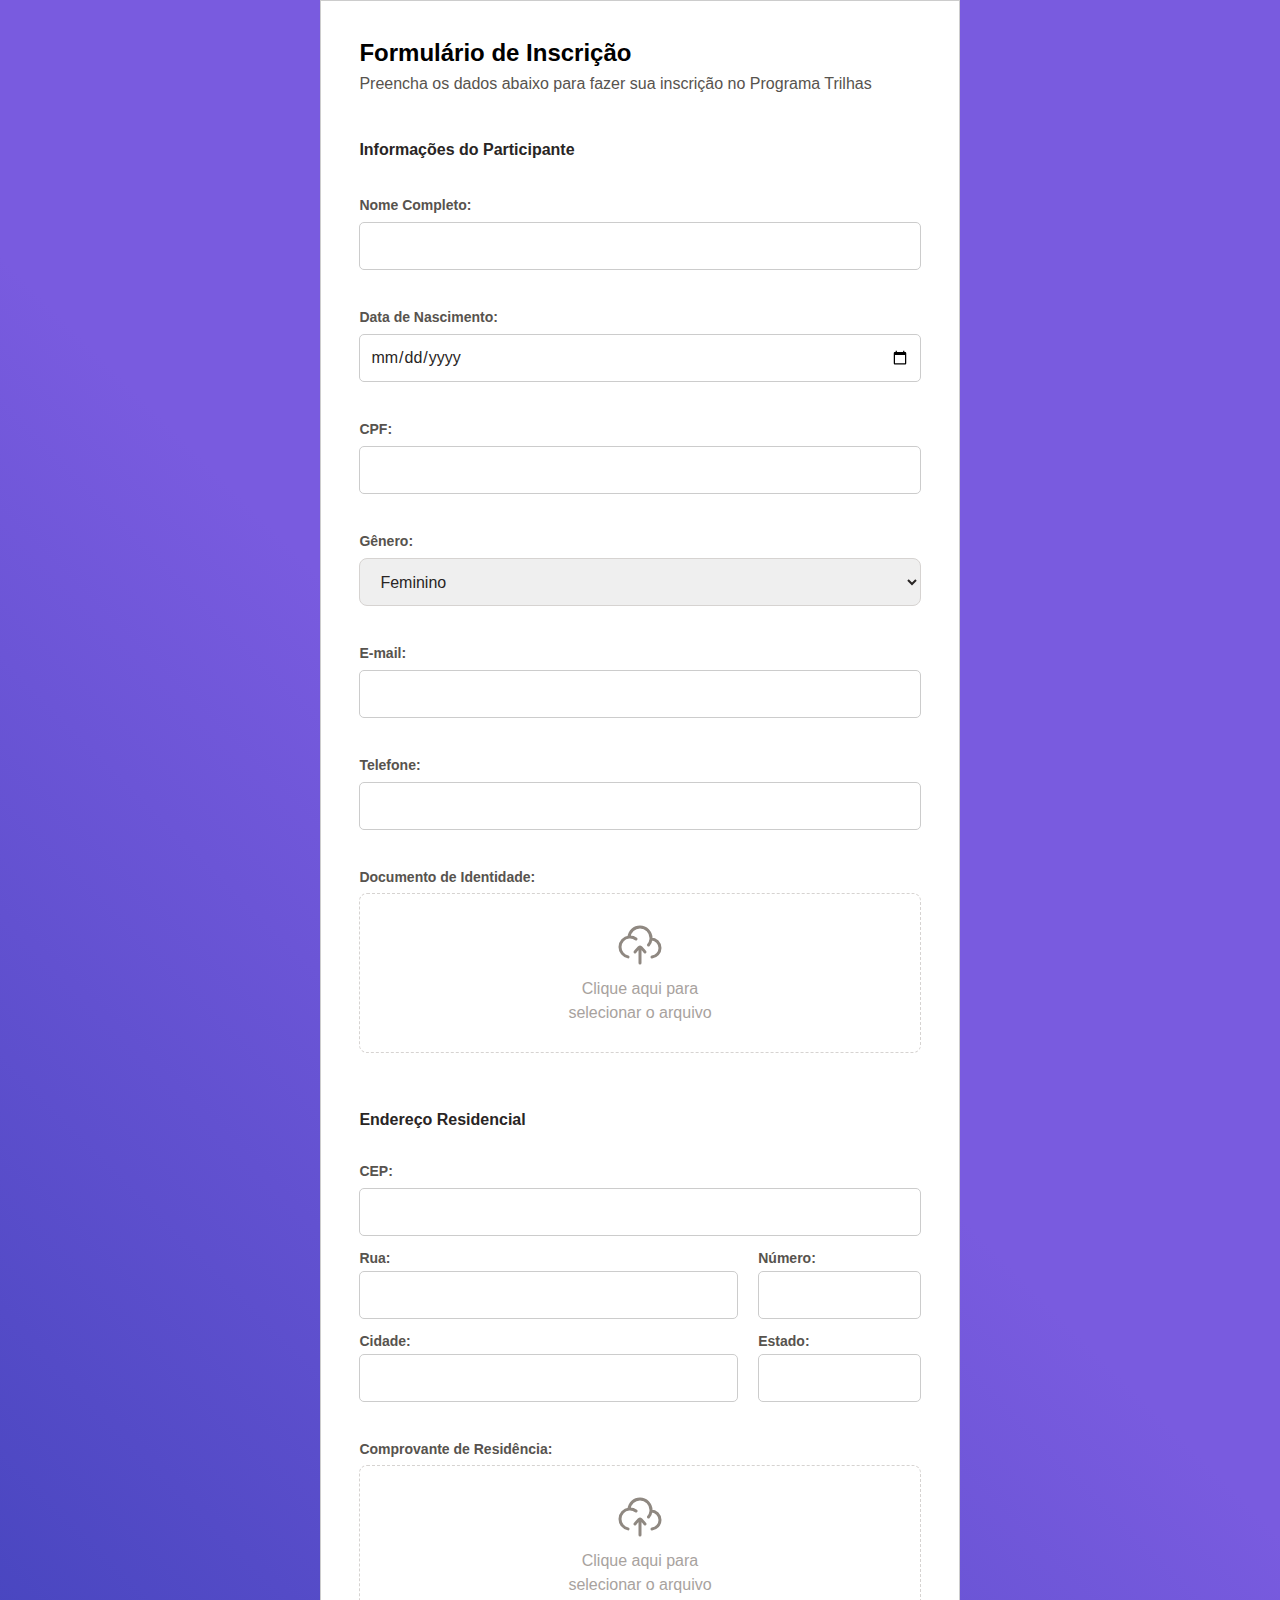
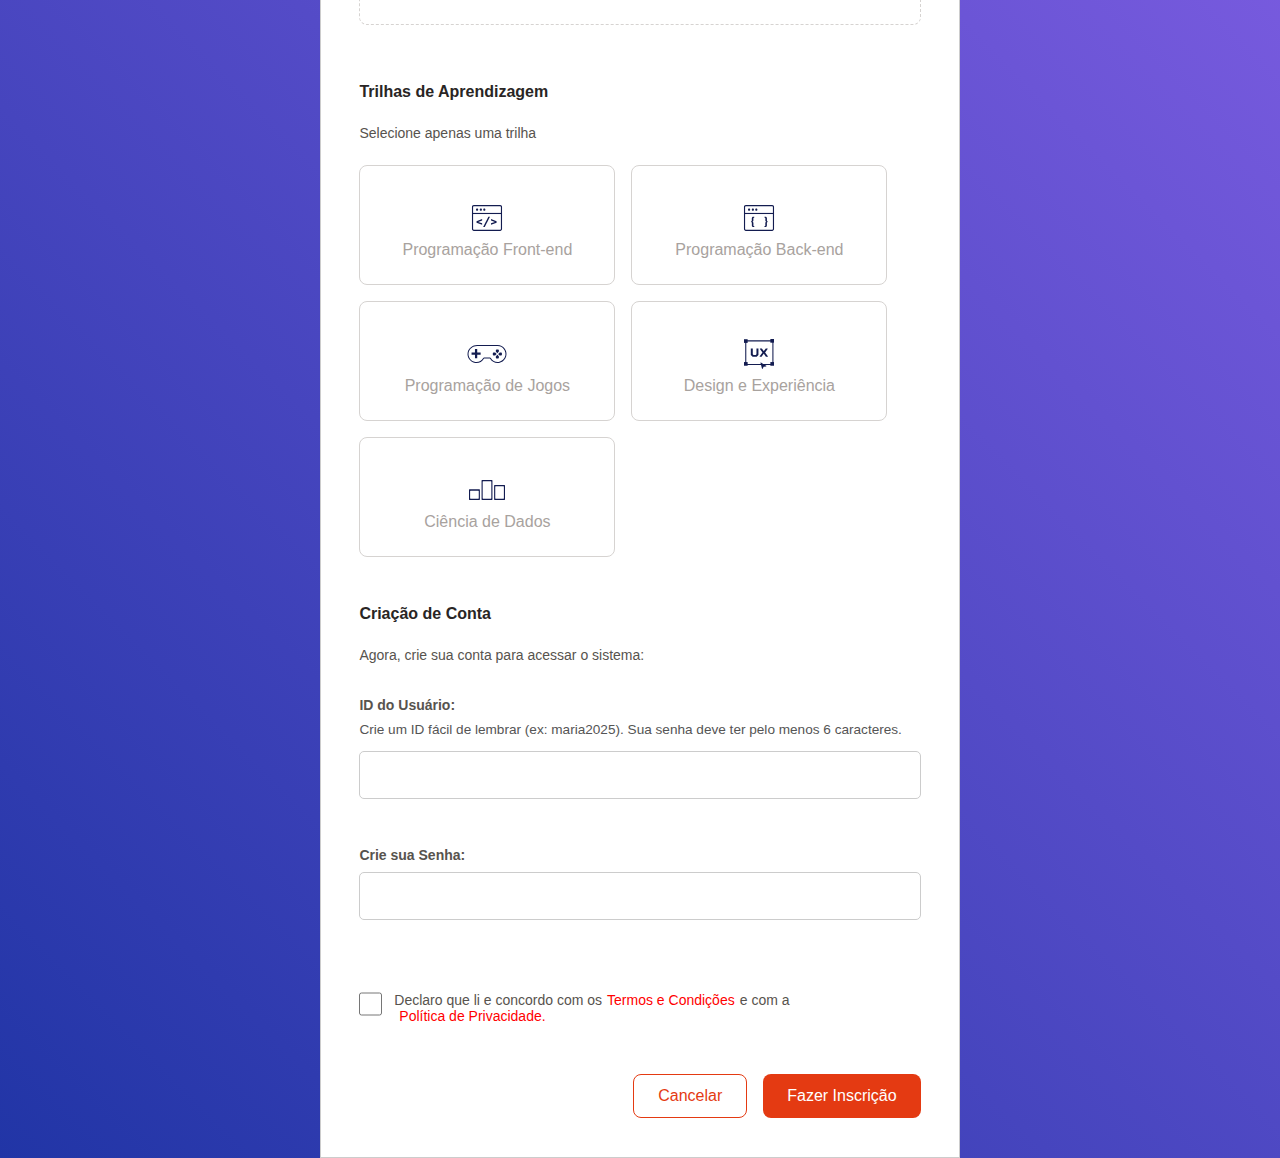
<file: formulario.html>
<!DOCTYPE html>
<html lang="pt-BR">
<head>
    <meta charset="UTF-8">
    <meta name="viewport" content="width=device-width, initial-scale=1.0">
    <title>Inscrição - Programa de Tecnologia</title>
    <link rel="stylesheet" href="styles.css">
    <meta http-equiv="Content-Security-Policy" content="default-src 'self'; script-src 'self' 'unsafe-inline'; form-action 'self';">
</head>
<body>
    <div class="formulario">
        <div class = 'titulos'>
            <h2>Formulário de Inscrição</h2>
            <h3>Preencha os dados abaixo para fazer sua inscrição no Programa Trilhas</h3>
        </div>
 
        <form id="inscricao-form" novalidate action="mensagem.html" method="POST">
            <fieldset >
                <div class= 'grupo'>
                    <legend>Informações do Participante</legend>
                    <label for="nome">Nome Completo:</label>
                    <input type="text" id="nome" name="nome" autocomplete="name" required>
                 </div>

                 <div class= 'grupo'>
                    <label for="aniversario">Data de Nascimento:</label>
                    <input type="date" id="aniversario" name="aniversario" autocomplete="bday">
                </div>

                <div class= 'grupo'>
                    <label for="cpf">CPF:</label>
                    <input type="text" id="cpf" name="cpf" autocomplete="off" required>
                </div>

                <div class= 'grupo'>
                    <label for="genero">Gênero:</label>
                    <select id="genero" name="genero" autocomplete="sex">
                        <option>Feminino</option>
                        <option>Masculino</option>
                        <option>Outro</option>
                    </select>
                </div>

                <div class= 'grupo'>
                    <label for="email">E-mail:</label>
                    <input type="email" id="email" name="email"  autocomplete="email" required>
                </div>

                <div class= 'grupo'>
                    <label for="telefone">Telefone:</label>
                    <input type="tel" id="telefone" name="telefone" autocomplete="tel" required>
                </div>

                <div class= 'grupo'>
                    <label for="iddocumento">
                        Documento de Identidade:
                        <div class="icone-upload">
                                <img class='icone'src="icones/cloud-upload.svg" alt="Ícone de upload">
                                <span class="texto">Clique aqui para<br> selecionar o arquivo</span>
                                <input type="file" id="iddocumento" name="iddocumento" required>
                        </div>         
                    </label>       
                </div>
                    
                
            </fieldset>

            <fieldset>
                <legend>Endereço Residencial</legend>

                <div class= 'grupo'>
                    <label for="cep">CEP:</label>
                    <input type="text" id="cep" name="cep" autocomplete="postal-code" required>
                
                <div class="grupo-diferencial">
                    <div class= 'grupo-maior'>
                        <label for="rua">Rua:</label>
                        <input type="text" id="rua" name="rua" autocomplete="street-address" required>
                    </div>

                    <div class= 'grupo-menor'>
                        <label for="numero">Número:</label>
                        <input type="text" id="numero" name="numero" autocomplete="address-line2" required>
                    </div>
                </div>

                <div class="grupo-diferencial">
                    <div class= 'grupo-maior'>
                        <label for="cidade">Cidade:</label>
                        <input type="text" id="cidade" name="cidade" autocomplete="address-level2" required>
                    </div>

                    <div class= 'grupo-menor'>
                        <label for="estado">Estado:</label>
                        <input type="text" id="estado" name="estado" autocomplete="address-level1" required>
                </div>
                   
                </div>
            </div>

                <div class= 'grupo'>
                    <label for="residenciadocumento">
                        Comprovante de Residência:
                        <div class="icone-upload">
                                <img class='icone'src="icones/cloud-upload.svg" alt="Ícone de upload">
                                <span class="texto">Clique aqui para<br> selecionar o arquivo</span>
                                <input type="file" id="residenciadocumento" name="residenciadocumento" required>
                        </div>
                    </label>            
                </div>
            </fieldset>

            <fieldset>
                <legend>Trilhas de Aprendizagem</legend>
                <p class="instrucao">Selecione apenas uma trilha</p>
                <div class="trilha-icones">
                    <button class="trilhavisual" data-trilha="front-end" title="Front End">
                        <img class="img-trilhas" src="icones/front-end.svg" alt="Front End">
                        <span class="texto">Programação Front-end</span>
                    </button>

                    <button class="trilhavisual" data-trilha="back-end" title="Back End">
                        <img class="img-trilhas" src="icones/back-end.svg" alt="Back End">
                        <span class="texto">Programação Back-end</span>
                    </button>
                  
                    <button class="trilhavisual" data-trilha="jogos" title="Jogos">
                        <img class="img-trilhas" src="icones/jogos.svg" alt="Jogos">
                        <span class="texto">Programação de Jogos</span>
                    </button>

                    <button class="trilhavisual" data-trilha="ux" title="UX">
                        <img class="img-trilhas" src="icones/ux.svg" alt="UX">
                        <span class="texto">Design e Experiência</span>
                    </button>

                    <button class="trilhavisual" data-trilha="dados" title="Dados">
                        <img class="img-trilhas" src="icones/Frame 48095973.svg" alt="Dados">
                        <span class="texto">Ciência de Dados</span> 
                    </button>
                  
                </div>
                <input type="hidden" id="trilha-selecionada" name="trilha-selecionada">
            </fieldset>
            
            <fieldset>
                <legend>Criação de Conta</legend>
                <p class="instrucao">Agora, crie sua conta para acessar o sistema:</p>
                <div class="grupo">
                    <label for="userId">ID do Usuário:</label>
                    <p class="dica-credenciais"> Crie um ID fácil de lembrar (ex: maria2025). Sua senha deve ter pelo menos 6 caracteres.</p>
                    <input type="text" id="userId" name="userId" required>
                    <div class="erro" id="erro-userId"></div>
                </div>
            
                <div class="grupo">
                    <label for="password">Crie sua Senha:</label>
                    <input type="password" id="password" name="password" required>
                    <div class="erro" id="erro-password"></div>
                </div>
            </fieldset>
              <fieldset>
                <label class="termos">
                    <input type="checkbox" required id="termos-checkbox" name="termos-checkbox" autocomplete="off" required>
                    <div class="texto-termos">
                        Declaro que li e concordo com os <span class="ok"> Termos e Condições </span> e com a <span class="ok">Política de Privacidade.</span>
                    </div>  
                </label>     
            </fieldset>

            <div class='butoes'>
                <button class = 'cancelar' type="button" id="botao-cancelar" name="botao-cancelar">Cancelar</button>
                <button class = 'fazerinscricao' type="submit" id="botao-inscricao" name="botao-inscricao">Fazer Inscrição</button>
            </div>

        </form>
    </div>
   
    <script src="script.js"></script>
    
</body>
</html>
</file>
<file: styles.css>
@import url("https://fonts.googleapis.com/css2?family=Montserrat:wght@500&family=Poppins:wght@400;500;600&display=swap");

/*======ESTILOS GERAIS=======*/
:root{
    --fonte-padrao: 'Poppins', sans-serif;
}

* {
    margin: 0;
    padding: 0;
    box-sizing: border-box;
    border: 0;
}

/*======PÁGINA FORMULÁRIO=======*/
body{
    margin: 0;
    padding: 0;
    min-height: 100vh;
    display: flex;
    justify-content: center;
    align-items: center;
    background: linear-gradient(45deg, rgba(33,53,166,1) 0%, rgba(33,53,166,1) 0%, rgba(121,91,223,1) 62%);
}

.logos{
    width: 212px;
    height: auto;
   
}

.background
{    
    width: 500px;
    height: auto;
   
}
    

.formulario {
   
    width: 50%;
    padding: 3%; 
    background-color: #FFFFFF;
    border: 1px solid #ccc; 
    font-family: var(--fonte-padrao);
 
}
.titulos{
    display:flex;
    flex-direction: column;
   
}

.tituloformulario{ 
    font-weight: 600;
    font-size: 24px;
    color: #292524;  
}

h3{
    margin-top: 8px;
    font-weight: 400;
    font-size: 16px;
    color: #57534E;

}

fieldset{
    display: flex;
    flex-direction: column;
    margin-top: 48px;
    gap: 24px;
    font-weight: 400;
    font-size: 14px;
    color: #57534E;

}

legend{
    margin-bottom: 24px;
    font-weight: 600;
    font-size: 16px;
    color: #292524;

}

.grupo{
    display: flex;
    flex-direction: column;
    gap: 4px;
    font-weight: 400;
}


.icone-upload{
    margin-top: 8px;
    display: flex;
    align-items: center;
    flex-direction: column;
    justify-content: center;
    width: 100%;
    height: 160px;
    padding: 24px 16px; 
    border: 1px dashed #D6D3D1;
    border-radius: 8px;
    cursor:pointer;  

}

.texto{
    font-weight: 400;
    font-size: 16px;
    color: #A8A29E;
    line-height: 1.5;
    display: inline-block;
    vertical-align: middle;
    text-align: center;   
  
}

.icone{
    width: 48px;
    height: 48px;
    margin-bottom: 8px;
    display: block;
    margin-left: auto;
    margin-right: auto;
}

input[type="file"]{
    display: none;
}

label {
    display: block;
    margin-top: 10px;
}

.grupo-diferencial{
    display: flex;
    justify-content:space-between;
    gap: 20px;   
}

.grupo-menor{
    width: 30%;
}

.grupo-maior{
    width: 70%;
}

.trilha-icones {
    display: flex;
    gap: 16px;
    flex-wrap: wrap;
    font-family: "Montserrat", sans-serif;
    font-weight: 500;
    font-size: 16px;
}

.img-trilhas{
    display: block;
    margin-left: auto;
    margin-right: auto;

}

.trilhavisual{
    border: 1px solid #D6D3D1;
    border-radius: 8px;
    padding: 32px 16px;
    width: 256px;
    height: 120px;
    flex-direction: column;
    align-items: center;
    gap: 8px;
    cursor: pointer;
    background-color: #FFFFFF;
    
}

.trilha-icones button img {
    width: 40px; 
}

input, select {
    width: 100%; 
    height: 48px; 
    border-radius: 8px; 
    border: 1px solid #D6D3D1; 
    padding: 12px 16px; 
    font-size: 16px; 
    font-family: var(--fonte-padrao);
    font-weight: 400;
    color: #292524;      
}

.butoes{
    display:flex;
    flex-direction: row;
    justify-content: flex-end;
    gap: 16px;
}

.butoes button{
    
    border-radius: 8px; 
    padding: 12px 24px;
    font-weight: 500; 
    font-size: 16px; 
 
}

.butoes .fazerinscricao{
    background-color: #E43A12;
    color: #FFFFFF;
}

.butoes .cancelar{
    color:  #E43A12;
    background-color: #FFFFFF;
    border: 1px solid #E43A12;
    
}

.termos{
    
    display: flex;
    align-items: flex-start;
    gap: 12px;
    width: 100%;  
    margin-bottom: 50px;     
}

.texto-termos{

    display:flex;
    flex-direction: row;
    flex-wrap: wrap;
    text-align: center;

}

.ok{
    color: red;
    margin-right: 5px; 
    margin-left: 5px; 
    
}

.termos input[type="checkbox"]{
    margin:0;
    width: 24px;
    height: 24px;
    cursor: pointer;

}

/*======PÁGINA LOGIN=======*/

.tela_login{
   min-height: 100vh;
   display: flex;
   flex-direction: column;
   justify-content: center;
   align-items: center;
   gap: 50px;
   background: linear-gradient(45deg, rgba(33,53,166,1) 0%, rgba(33,53,166,1) 0%, rgba(121,91,223,1) 62%);
   
}

.faixa{
    position: fixed;
    top: 0;
    left: 0;
    width: 50%;
    opacity: 0.7;
    
}

.faixa_inferior{
    position: fixed;
    bottom: 0;
    right: 0;
    width: 50%;
    opacity: 0.7;
}

.parteInferior{
    display: flex;
    flex-direction: column;
    align-items: center;
    justify-content: center;
    gap: 30px;

    background-color: #E7E5E4;
    border-radius: 50px;
    padding: 50px;
    max-width: 500px;
    width: 80%;

    font-family: var(--fonte-padrao);

}

.login_corpo_superior{
    display: flex;
    flex-direction: column;
    align-items: center;
}
.welcome{
    font-weight: 600; 
    font-size: 20px;
    color: #2135A6;
}

.welcome-sub{
    font-weight: 400;
    font-size: 12px;
    color: #2135A6;
}

.inputs{  
    display: flex;
    flex-direction: column;
    gap: 10px;
}

.nomes_inputs{
    font-weight: 400;
    gap: 50px;
    font-size: 16px;
    color: #2135A6;
   
}

.inputs input{
    background-color: rgba(121, 91, 223, 0.08);
    box-shadow: 0 4px 4px -1px rgba(33, 53, 166, 0.15);
    color: #775ade;
    width: 316px;
    position: relative;
}   


.infos_adicionais {
    display: flex;
    flex-direction: row;
    justify-content: space-between;
    align-items: end;
    width: 100%;
    color: #775ade;

}

.conexao{
    font-weight: 400;
    font-size: 10px;
   
}

.esquecer_senha{
    font-weight: 400;
    font-size: 10px;
}

.conexao [type="checkbox"]{
    margin:0;
    width: 10px;
    height: 10px;
    cursor: pointer;
    background-color: #795BDF;
    opacity: 0.2;
    
}

.login_corpo_inferior{
    margin-top: 20px;
    display: flex;
    flex-direction: column;
    align-items: center;
    gap:10px ;
}
.registrar-se{
    font-size: 12px;
    font-weight: 400;
    color: #775ade;
}

.registro_link{
   font-weight: 500;
   text-decoration: none;
   position: relative;
   
}


.buton_entrar{
    font-weight: 600;
    font-size: 20px;
    border-radius: 8px;
    width: 162px;
    height: 47px; 
    background-color: #785ADE;
    box-shadow: 0 4px 4px 0px rgba(0, 0, 0, 0.25);
    color: #E7E5E4;
    position: relative;

}

.buton_entrar:hover{
    background-color: #2135A6;
    cursor: pointer;

}
@media (max-width: 768px) {
    .mensagem {
        flex-direction: column;
        align-items: center;
        text-align: center;
    }

    .extras-mensagem-ilustra {
        order: -1; /* Faz a ilustração ir para cima */
        margin-bottom: 16px;
    }

    .texto-mensagem {
        padding: 0 16px;
    }

    .ilustra_mensagem {
        width: 80%;
        max-width: 300px;
    }
}

/*========= erros ==========*/

.erro {
    color: red;
    font-size: 12px;
    display: block;
    margin-top: 5px;
}

.campo-invalido {
    border: 1px solid red !important;
}

/* Para os campos de upload */
.grupo-upload.campo-invalido .icone-upload {
    border: 1px solid red;
    padding: 5px;
    border-radius: 4px;
}

/* Estilo para área de trilhas com erro */
.trilha-icones.campo-invalido {
    border: 1px solid #ff5252 !important;
    padding: 10px;
    border-radius: 8px;
}
/* Para os termos */
.termos.campo-invalido {
    outline: 1px solid red;
    padding: 10px;
    border-radius: 8px;
}

/* Estilo para botão selecionado */
.trilhavisual.selecionado {
    background-color: #e0f7fa;
    border: 2px solid  #2135A6 !important;
    transform: scale(0.98);
}


.grupo {
    margin-bottom: 15px;
}

.grupo {
    margin-bottom: 5px;
}

.grupo label {
    display: block;
    font-weight: bold;
    margin-bottom: 5px;
}

.grupo input {
    width: 100%;
    padding: 10px;
    border: 1px solid #ccc;
    border-radius: 5px;
}
.separador {
    font-size: 16px;
    font-weight: bold;
    color: #555;
    margin-bottom: 10px;
    text-align: center;
}
.separador {
    font-size: 18px;
    font-weight: bold;
    color: #444;
    margin: 20px 0;
    text-align: center;
}
.separador {
    font-size: 14px;  /* Tamanho menor */
    text-align: left;  /* Alinha à esquerda */
    margin-left: 0;  /* Garante que fique no canto esquerdo */
  
} 
.dica-credenciais {
    font-size: 0.85rem;
    color: #555;
    margin-bottom: 10px;
    text-align: left;
}


/*==========Tela de Mensagem de Confirmação=========*/

.mensagem_confirmacao{
    min-height: 100vh;
    display: flex;
    flex-direction: column;
    justify-content: center;
    align-items: center;
    background: linear-gradient(45deg, rgba(33,53,166,1) 0%, rgba(33,53,166,1) 0%, rgba(121,91,223,1) 62%);
}

.mensagem{
   
        display: flex;
        justify-content: center;
        align-items: center;
        gap: 32px; /* Espaço entre a imagem e o texto */
    
    
   
    
}

.ilustra_mensagem{
    width: 80%;
}

.texto-mensagem{
    
    font-family: var(--fonte-padrao);
    color: #e0f7fa;
    
}

.login-parabens{
    text-decoration: none;
    position: relative;
}  

.logos_mensagem{
    margin-top: 50%;
    width: 200px;
}

/*====== extras ======*/

.swal2-popup {
    font-family: var(--fonte-padrao);
    border-radius: 8px !important;
}

.swal2-confirm {
    border-radius: 8px !important;
    padding: 10px 24px !important;
}
</file>
